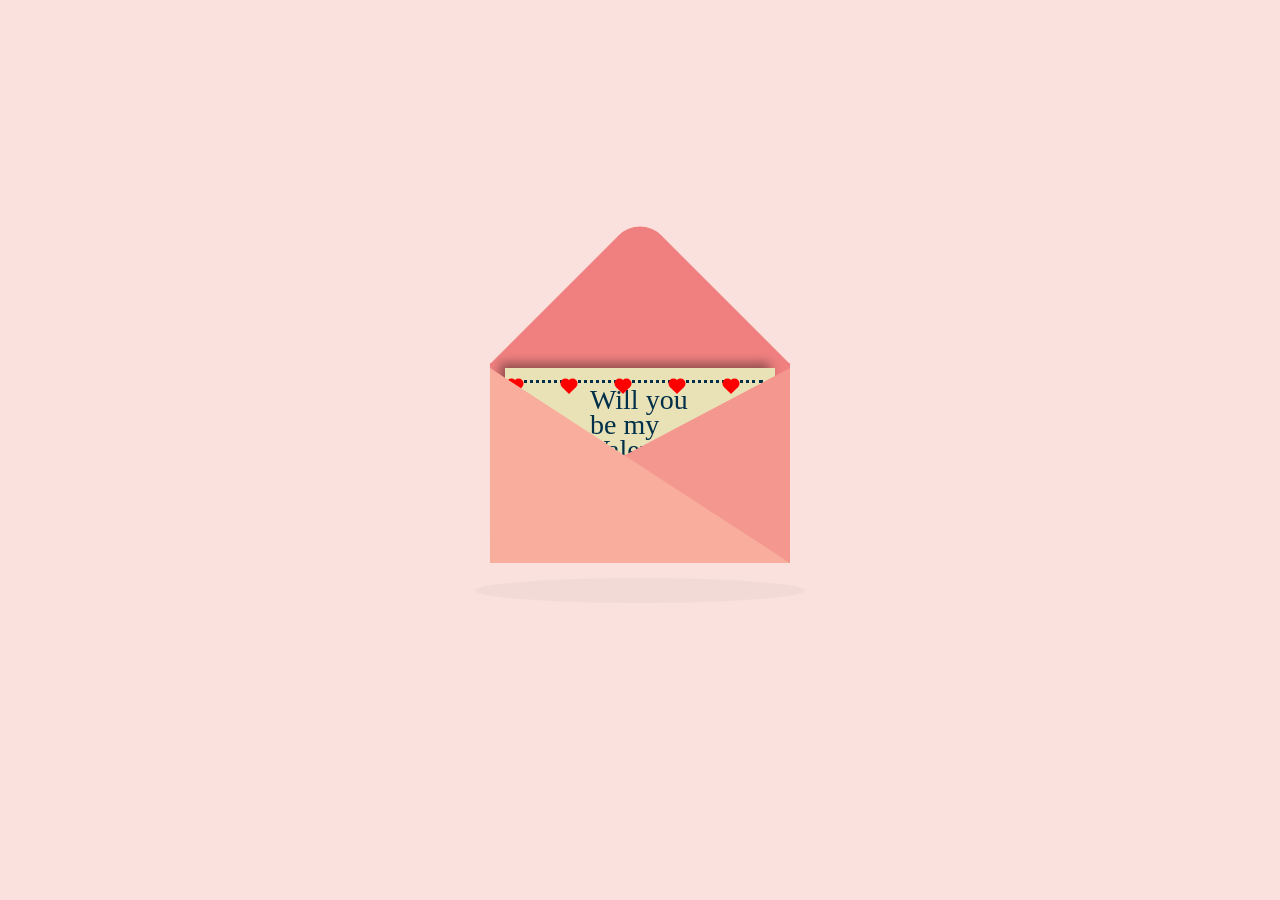
<file: index.html>
<!DOCTYPE html>
<html lang="en">
<head>
    <meta charset="UTF-8">
    <meta name="viewport" content="width=device-width, initial-scale=1.0">
    <link rel="stylesheet" href="style.css"> <!--Acá el link a CSS-->
    <script src="script.js" defer></script> <!-- Acá el link a JS-->
    <title>💖Entrega Especial💖</title> <!--Acá el título para tu pestaña-->
</head>
<body>
    
<div class = "container">
    <div class = "valentine">
    
        <div class = "sobre"></div>
        <div class = "frente"></div>
        <div class = "carta">
            <div class = "texto">Will you</br>be my</br>Valentine?</div>
        <div class =  "corazon"></div>
        </div>
    </div>
    <div class = "corazones">
        <div class = "uno"></div>
        <div class = "dos"></div>
        <div class = "tres"></div>
        <div class = "cuatro"></div>
        <div class = "cinco"></div>
    </div>
<div class = "sombra"></div>
</div>
</body>
</html>
</file>
<file: style.css>
body{
    display: flex;
    justify-content: center;
    align-items: center;
    height:90vh;
    background-color: #fae1dd
}

.container{
    position: relative;

}

.valentine{
    position: relative;
    top: 50px;
    cursor: pointer;
    animation: up 3s linear infinite;
}

@keyframes up {
    0%, 100%{
        transform: translateY(0)
    }
    50%{
        transform: translateY(-30px);
    }

}
.sobre{
    position: relative;
    width: 300px;
    height: 200px;
    background-color: #f08080;
}

.sobre:before{
    background-color: #f08080 ;
    content: "";
    position: absolute;
    width: 212px;
    height: 212px;
    transform: rotate(45deg);
    top: -105px;
    left: 44px ;
    border-radius: 30px 0 0 0 ;
}

.carta{
    position: absolute;
    background-color: #eae2b7;
    width: 270px;
    height: 170px;
    top: 5px;
    left: 15px;
    box-shadow: -5px -5px 10px rgba(0,0,0,0.4);
}

.carta:before{
    content: "";
    position: absolute;
    border: 3px solid #003049;
    border-style: dotted;
    width: 240px;
    height: 140px;
    left:12px;
    top: 12px;
}

.texto{
    position: absolute;
    font-family:'Brush Script MT', cursive;
    font-size: 28px;
    text-align: inherit;
    line-height: 25px;
    top: 19px;
    left: 85px;
    color: #003049;
}

.corazon{
    background-color:#d62828;
    display: inline-block;
    height: 30px;
    margin: 0 10px;
    position: relative;
    top: 110px;
    left: 105px;
    transform: rotate(-45deg);
    width: 30px;
}

.corazon:before, .corazon:after{
    content: "";
    background-color: #d62828;
    border-radius: 50%;
    height: 30px;
    position: absolute;
    width: 30px;
}

.corazon:before{
    top: -15px;
    left: 0;    
}

.corazon:after{
    left: 15px;
    top:0;
}

.corazones{
    position:absolute;
    top: 15px;
}

@keyframes corazon{
    0% {
        transform: translateY(0) rotate(-45deg) scale(0.3);
        opacity: 1;
    }
    100%{
        transform: translateY(-150px) rotate(-45deg) scale(1.3);
        opacity: 0.5;

    }
}

.uno, .dos, .tres, .cuatro, .cinco{
    background-color: red;
    display: inline-block;
    height: 10px;
    width: 10px;
    margin: 0 10px;
    position: relative;
    transform: rotate(-45deg);
    top: 50px;
}
.uno:before, .uno:after, .dos:before, .dos:after, .tres:before, .tres:after, .cuatro:before, .cuatro:after, .cinco:before, .cinco:after{
    content: "";
    background-color: red;
    border-radius: 50%;
    width: 10px;
    height: 10px;
    position: absolute;
}

.uno:before, .dos:before, .tres:before, .cuatro:before, .cinco:before{
    top:-5px;
    left:0;
}

.uno:after, .dos:after, .tres:after, .cuatro:after, .cinco:after{
    left: 5px;
    top:0;
}

.uno{
    left: 10px;
    animation: corazon 1s ease-out infinite;
}

.dos{
    left: 30px;
    animation: corazon 2s ease-out infinite;
}

.tres{
    left: 50px;
    animation: corazon 1.5s ease-out infinite;

}

.cuatro{
    left: 70px;
    animation: corazon 2.3s ease-out infinite;

}

.cinco{
    left: 90px;
    animation: corazon 1.7s ease-out infinite;
}

.frente{
    position: absolute;
    border-right: 180px solid #f4978e;
    border-top: 95px solid transparent;
    border-bottom: 100px solid transparent;
    left: 120px;
    top: 5px;
    width: 0;
    height: 0;
    z-index: 10;
}

.frente:before{
    position: absolute;
    content: "";
    border-left: 300px solid #f8ad9d;
    border-top: 195px solid transparent;
    left: -120px;
    top: -95px;
    width: 0;
    height: 0;
}

.sombra{
    position: absolute;
    width: 330px;
    height: 25px;
    border-radius: 50%;
    background-color: rgba(0,0,0,0.03);
    top: 265px;
    left: -15px;
    z-index: -1;
    animation: scale 3s linear infinite;
}

@keyframes scale{
    0%, 100%{
        transform: scaleX(1);
    }
    50%{
        transform: scaleX(0.85);
    }
}
</file>
